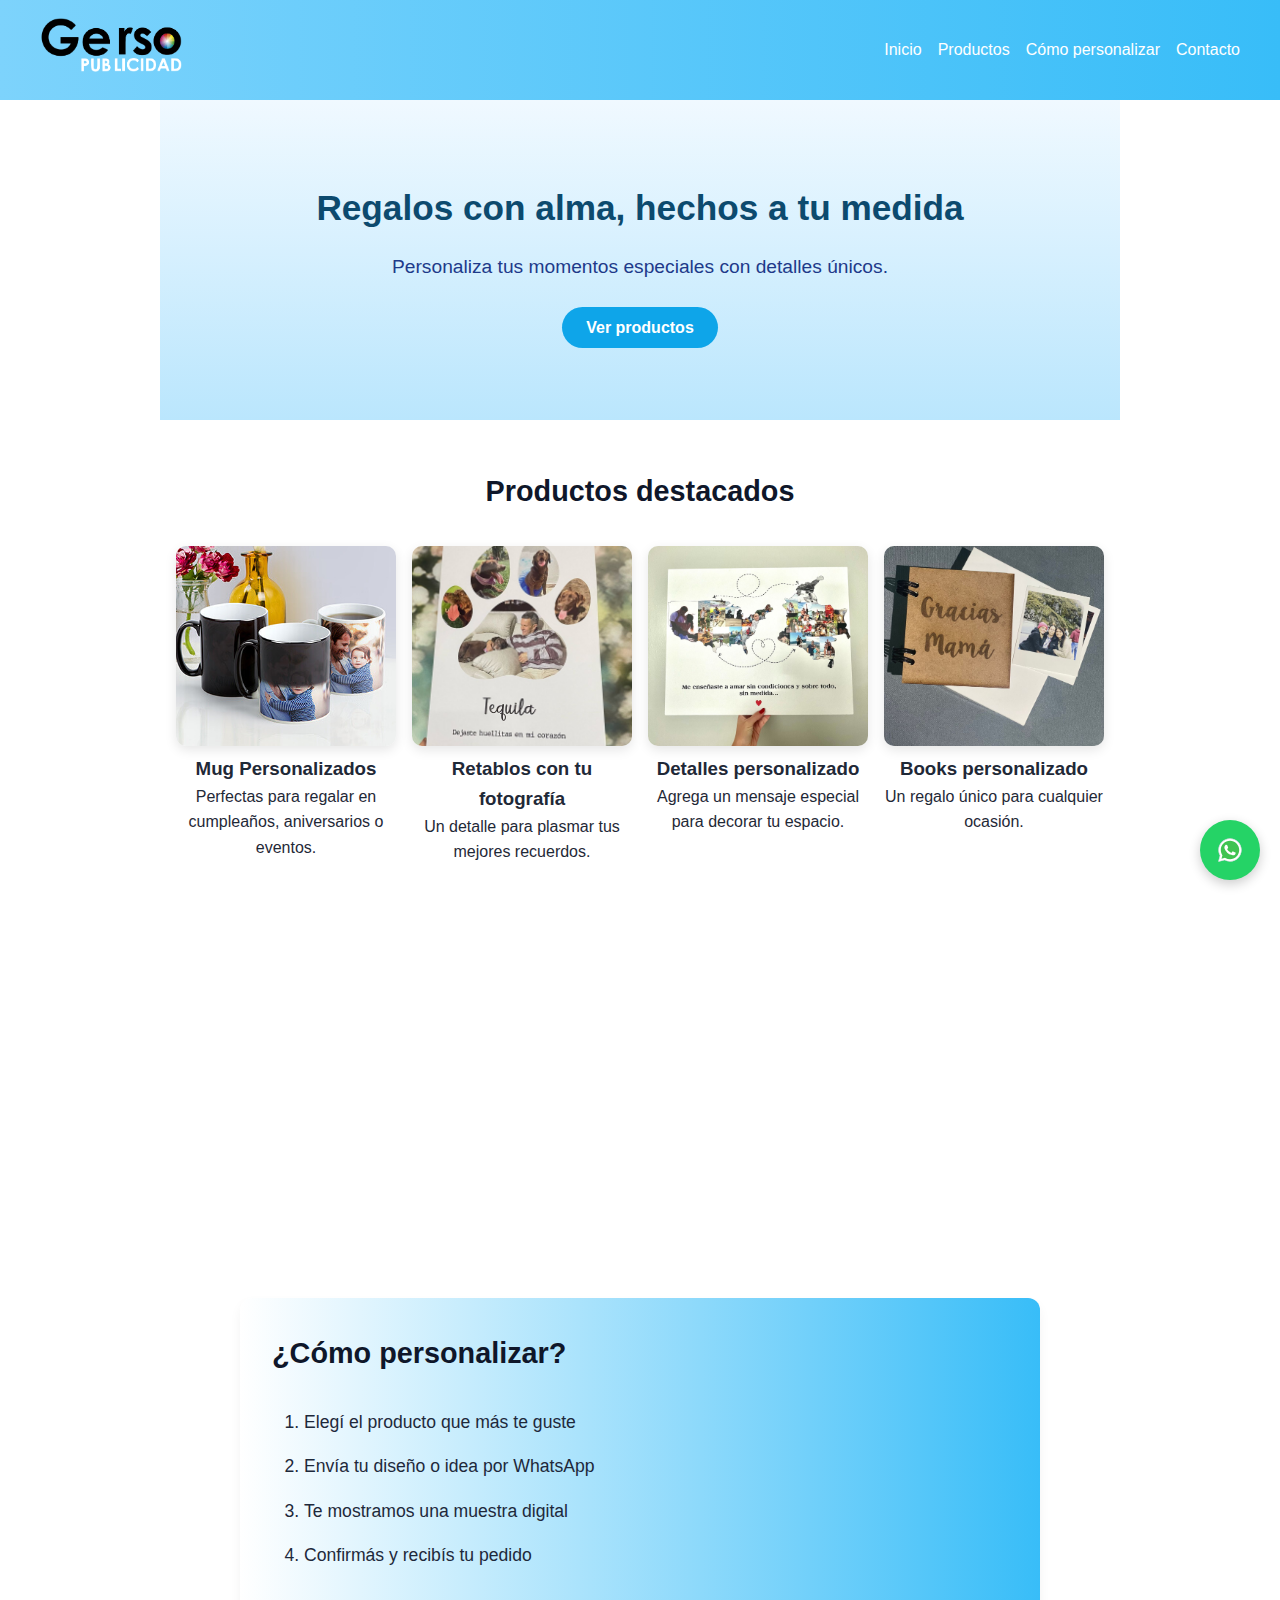
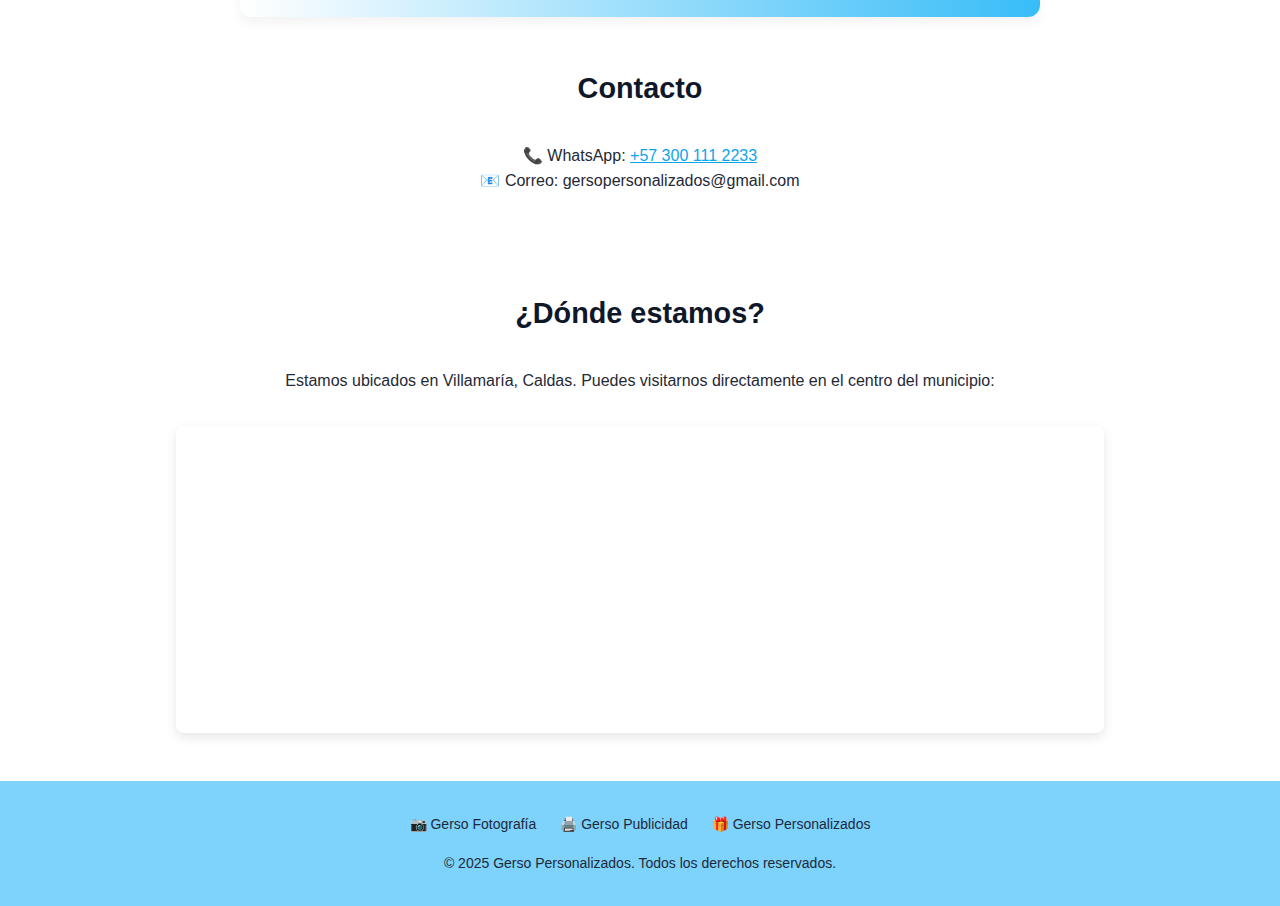
<file: personalizados/Index.html>
<!DOCTYPE html>
<html lang="es">

<head>
  <meta charset="UTF-8" />
  <meta name="viewport" content="width=device-width, initial-scale=1.0" />
  <title>Gerso Personalizados</title>
  <link rel="stylesheet" href="style.css?v=2">
<script src="scripts.js?v=2"></script>

</head>

<body>
  <!-- Encabezado con logo y navegación -->
  <header>
    <div class="navbar">
      <div class="logo-container">
        <img src="images/logo.PNG" alt="Logo Gerso" />
      </div>
      <nav>
        <a href="#inicio">Inicio</a>
        <a href="#productos">Productos</a>
        <a href="#como">Cómo personalizar</a>
        <a href="#contacto">Contacto</a>
      </nav>
    </div>
  </header>

  <!-- Sección principal de bienvenida -->
  <section class="hero" id="inicio">
    <div class="hero-content">
      <h2>Regalos con alma, hechos a tu medida</h2>
      <p>Personaliza tus momentos especiales con detalles únicos.</p>
      <a href="#productos" class="btn">Ver productos</a>
    </div>
  </section>

  <!-- Galería de productos destacados -->
  <section id="productos">
    <h2 class="reveal">Productos destacados</h2>
    <div class="galeria">
      <div class="producto reveal">
        <a href="#detalle-mugs" id="mug-personalizado">
          <img src="images/mugmagico.jpg" alt="Taza personalizada" />
        </a>
        <h3>Mug Personalizados</h3>
        <p>Perfectas para regalar en cumpleaños, aniversarios o eventos.</p>
      </div>
      <div class="producto reveal">
        <a href="#detalle-retablos" id="retablo-personalizado">
          <img src="images/retabloMascota.jpg" alt="Retablo personalizado" />
        </a>
        <h3>Retablos con tu fotografía</h3>
        <p>Un detalle para plasmar tus mejores recuerdos.</p>
      </div>
      <div class="producto reveal">
        <a href="#detalle-cuadros" id="cuadro-personalizado">
          <img src="images/cuadroDistancia.jpg" alt="Cuadro personalizado" />
        </a>
        <h3>Detalles personalizado</h3>
        <p>Agrega un mensaje especial para decorar tu espacio.</p>
      </div>
      <div class="producto reveal">
        <a href="#detalle-books" id="book-personalizado">
          <img src="images/minibook.jpg" alt="Mini Book personalizado" />
        </a>
        <h3>Books personalizado</h3>
        <p>Un regalo único para cualquier ocasión.</p>
      </div>
    </div>
  </section>

  <!-- Detalle de mugs -->
  <section id="detalle-mugs" class="detalle-producto oculto">
    <h2>Tipos de mugs personalizados</h2>
    <div class="galeria-detalle">
      <div class="item">
        <img src="images/mugsencillo.jpg" alt="Mug clásico" />
        <h3>Mug clásico</h3>
        <p>La opción tradicional, ideal para el día a día con tu diseño favorito.</p>
        <p class="precio">$15.000</p>
      </div>
      <div class="item">
        <img src="images/mugmagico.jpg" alt="Mug mágico" />
        <h3>Mug mágico</h3>
        <p>Cambia de color al contacto con líquido caliente. ¡Sorpresa total!</p>
        <p class="precio">$25.000</p>
      </div>
      <div class="item">
        <img src="images/mugcorazon.jpg" alt="Mug oreja corazón" />
        <h3>Mug con oreja de corazón</h3>
        <p>Perfecto para regalar a alguien especial. Diseño con toque romántico.</p>
        <p class="precio">$18.000</p>
      </div>
    </div>
  </section>

  <!-- Detalle de retablos -->
  <section id="detalle-retablos" class="detalle-producto oculto">
    <h2>Tamaños de retablos disponibles</h2>
    <div class="galeria-detalle">
      <div class="item"><img src="images/retabloMascota.jpg" alt="Retablo 10x15 cm"><h3>20X30 cm</h3><p class="precio">$30.000</p></div>
      <div class="item"><img src="images/retabloMascota.jpg" alt="Retablo 13x18 cm"><h3>30x45 cm</h3><p class="precio">$50.000</p></div>
      <div class="item"><img src="images/retabloMascota.jpg" alt="Retablo 15x20 cm"><h3>40x60 cm</h3><p class="precio">$65.000</p></div>
      <div class="item"><img src="images/retabloMascota.jpg" alt="Retablo 20x30 cm"><h3>50x70 cm</h3><p class="precio">$80.000</p></div>
    </div>
  </section>

  <!-- Detalle de cuadros -->
  <section id="detalle-cuadros" class="detalle-producto oculto">
    <h2>Tipos de detalles personalizados</h2>
    <div class="galeria-detalle">
      <div class="item"><img src="images/cuadroDistancia.jpg" alt="Cuadro 20x30"><h3>20x30 cm</h3><p class="precio">$--</p></div>
      <div class="item"><img src="images/rompecabezas.jpg" alt="Cuadro 30x40"><h3>20x30 cm</h3><p class="precio">$--</p></div>
      <div class="item"><img src="images/baseFotos.jpg" alt="Cuadro 50x70"><h3>50x70 cm</h3><p class="precio">$--</p></div>
    </div>
  </section>

  <!-- Detalle de books -->
  <section id="detalle-books" class="detalle-producto oculto">
    <h2>Tipos de Books personalizados</h2>
    <div class="galeria-detalle">
      <div class="item"><img src="images/minibook.jpg" alt="Mini Book"><h3>Mini Book</h3><p class="precio">$--</p></div>
      <div class="item"><img src="images/minibook.jpg" alt="Book 15x20"><h3>15x20 cm</h3><p class="precio">$--</p></div>
      <div class="item"><img src="images/book30x45.jpg" alt="Book 30x45"><h3>30x45 cm</h3><p class="precio">$--</p></div>
    </div>
  </section>

  <!-- Ocasiones recomendadas -->
  <section id="ocasiones" class="franja-ocasiones reveal">
    <h2>Ideal para toda ocasión</h2>
    <ul>
      <li>🎉 Cumpleaños</li>
      <li>💑 Aniversarios</li>
      <li>👶 Baby showers</li>
      <li>👨‍👩‍👧‍👦 Familia</li>
      <li>🏢 Empresas</li>
      <li>🎓 Graduaciones</li>
      <li>🎁 Fechas especiales</li>
    </ul>
  </section>

  <!-- Instrucciones de personalización -->
  <section id="como">
    <h2>¿Cómo personalizar?</h2>
    <ol>
      <li>Elegí el producto que más te guste</li>
      <li>Envía tu diseño o idea por WhatsApp</li>
      <li>Te mostramos una muestra digital</li>
      <li>Confirmás y recibís tu pedido</li>
    </ol>
  </section>

  <!-- Información de contacto -->
  <section id="contacto">
    <h2>Contacto</h2>
    <p>📞 WhatsApp: <a href="https://wa.me/573001112233">+57 300 111 2233</a></p>
    <p>📧 Correo: gersopersonalizados@gmail.com</p>
  </section>

  <!-- Mapa de ubicación -->
  <section id="ubicacion">
    <h2>¿Dónde estamos?</h2>
    <p>Estamos ubicados en Villamaría, Caldas. Puedes visitarnos directamente en el centro del municipio:</p>
    <div class="mapa-container">
      <iframe src="https://www.google.com/maps/embed?pb=!1m18..." width="100%" height="300" style="border:0;" allowfullscreen="" loading="lazy" referrerpolicy="no-referrer-when-downgrade"></iframe>
    </div>
  </section>

  <!-- Pie de página con enlaces -->
  <footer>
    <div class="footer-links">
      <a href="../index.html">📷 Gerso Fotografía</a>
      <a href="../publicidad/Index.html">🖨️ Gerso Publicidad</a>
      <a href="#">🎁 Gerso Personalizados</a>
    </div>
    <p>&copy; 2025 Gerso Personalizados. Todos los derechos reservados.</p>
  </footer>

  <!-- Script principal -->
  <script src="scripts.js"></script>

  <!-- Botón flotante de WhatsApp -->
  <a href="https://api.whatsapp.com/send/?phone=573245620084&text&type=phone_number&app_absent=0" class="btn-whatsapp" target="_blank" aria-label="WhatsApp">
    <img src="../images/WhatsappIcon.svg" alt="WhatsApp" />
  </a>
</body>

</html>
</file>
<file: personalizados/style.css>
/* ============================================
   Personalizados - Estilos base (limpio sin formulario)
   ============================================ */

/* Reset y base */
* {
  box-sizing: border-box;
  margin: 0;
  padding: 0;
}

body {
  font-family: 'Segoe UI', Tahoma, Geneva, Verdana, sans-serif;
  background-color: #ffffff;
  color: #1f2937;
  scroll-behavior: smooth;
  line-height: 1.6;
}

/* Header y navegación */
header {
  background: linear-gradient(to right, #7dd3fc, #38bdf8);
  color: #fff;
  padding: 1rem;
  animation: fadeIn 1s ease-in-out;
}

.navbar {
  display: flex;
  align-items: center;
  justify-content: space-between;
  flex-wrap: wrap;
  max-width: 1200px;
  margin: auto;
}

.logo-container img {
  max-height: 60px;
  height: auto;
  width: auto;
  animation: slideInLeft 1s ease-out;
}

nav {
  display: flex;
  gap: 1rem;
  flex-wrap: wrap;
}

nav a {
  color: #ffffff;
  text-decoration: none;
  font-weight: 500;
  transition: color 0.3s ease;
}

nav a:hover {
  color: #f0f9ff;
}

/* Hero */
.hero {
  background: linear-gradient(to bottom, #f0f9ff, #bae6fd);
  color: #1f2937;
  padding: 5rem 1rem;
  text-align: center;
  animation: fadeUp 1s ease-in-out;
}

.hero h2 {
  font-size: 2.2rem;
  margin-bottom: 1rem;
  color: #0c4a6e;
}

.hero p {
  font-size: 1.2rem;
  margin-bottom: 2rem;
  color: #1e3a8a;
}

.btn {
  background-color: #0ea5e9;
  color: #ffffff;
  padding: 0.75rem 1.5rem;
  border-radius: 999px;
  text-decoration: none;
  font-weight: 600;
  transition: background-color 0.3s ease;
}

.btn:hover {
  background-color: #0369a1;
}

/* Secciones */
section {
  padding: 3rem 1rem;
  max-width: 960px;
  margin: auto;
  text-align: center;
}

h2 {
  color: #0f172a;
  font-size: 1.8rem;
  margin-bottom: 2rem;
}

/* Galería */
.servicios-grid,
.galeria {
  display: grid;
  gap: 1rem;
  grid-template-columns: repeat(auto-fit, minmax(200px, 1fr));
}

.servicio img,
.galeria img {
  width: 100%;
  height: 200px;
  object-fit: cover;
  border-radius: 10px;
  box-shadow: 0 4px 12px rgba(0, 0, 0, 0.1);
  transition: transform 0.3s ease, opacity 0.3s ease;
}

.galeria img:hover {
  transform: scale(1.03);
  opacity: 0.95;
}

.servicio h3 {
  margin-top: 0.5rem;
  font-size: 1.1rem;
  color: #0c4a6e;
}

/* Lista ordenada */
ol {
  text-align: left;
  margin-top: 1rem;
  padding-left: 2rem;
  color: #1e293b;
  font-weight: 500;
}

ol li {
  margin-bottom: 0.75rem;
}

/* Contacto */
#contacto a {
  color: #0ea5e9;
  text-decoration: underline;
  font-weight: 500;
}

.mapa-container {
  margin-top: 2rem;
  border-radius: 8px;
  overflow: hidden;
  box-shadow: 0 4px 12px rgba(0, 0, 0, 0.1);
}

/* Footer visual con enlaces */
footer {
  background-color: #7dd3fc;
  text-align: center;
  padding: 2rem 1rem;
  font-size: 0.875rem;
  color: #1f2937;
  display: flex;
  flex-direction: column;
  align-items: center;
  gap: 1rem;
}

.footer-links {
  display: flex;
  gap: 1.5rem;
  flex-wrap: wrap;
  justify-content: center;
  font-weight: 500;
}

.footer-links a {
  color: #1e293b;
  text-decoration: none;
  transition: color 0.3s ease;
}

.footer-links a:hover {
  color: #0369a1;
}

/* WhatsApp flotante */
.btn-whatsapp {
  position: fixed;
  bottom: 20px;
  right: 20px;
  background-color: #25d366;
  padding: 0.8rem;
  border-radius: 50%;
  box-shadow: 0 4px 12px rgba(0, 0, 0, 0.2);
  z-index: 1000;
  display: flex;
  align-items: center;
  justify-content: center;
  transition: transform 0.2s ease;
  width: 60px;
  height: 60px;
}

.btn-whatsapp:hover {
  transform: scale(1.1);
}

.btn-whatsapp img {
  width: 28px;
  height: 28px;
}

@media (max-width: 768px) {
  .navbar {
    flex-direction: column;
    align-items: center;
  }

  nav {
    justify-content: center;
    margin-top: 1rem;
  }
}

/* Animaciones */
@keyframes fadeIn {
  from {
    opacity: 0;
    transform: translateY(-10px);
  }
  to {
    opacity: 1;
    transform: translateY(0);
  }
}

@keyframes slideInLeft {
  from {
    opacity: 0;
    transform: translateX(-30px);
  }
  to {
    opacity: 1;
    transform: translateX(0);
  }
}

@keyframes fadeUp {
  from {
    opacity: 0;
    transform: translateY(30px);
  }
  to {
    opacity: 1;
    transform: translateY(0);
  }
}

.reveal {
  opacity: 0;
  transform: translateY(20px);
  transition: all 0.6s ease;
}

.reveal.visible {
  opacity: 1;
  transform: translateY(0);
}

.detalle-producto {
  padding: 3rem 1rem;
  background-color: #f1f5f9;
  margin-top: 2rem;
  text-align: center;
}

.detalle-producto h2 {
  margin-bottom: 2rem;
  font-size: 1.8rem;
  color: #1e3a8a;
}

.galeria-detalle {
  display: flex;
  flex-wrap: wrap;
  justify-content: center;
  gap: 2rem;
}

.galeria-detalle .item {
  max-width: 280px;
}

.galeria-detalle img {
  width: 100%;
  border-radius: 10px;
  box-shadow: 0 6px 14px rgba(0, 0, 0, 0.08);
}

.galeria-detalle .precio {
  margin-top: 0.5rem;
  font-weight: bold;
  color: #0c4a6e;
  background-color: #e0f2fe;
  padding: 0.5rem;
  border-radius: 8px;
  display: inline-block;
  font-size: 1rem;
}

.oculto {
  display: none;
}

/* Botón de volver arriba */
.btn-scroll-top {
  position: fixed;
  left: 20px;
  bottom: 20px;
  background-color: #2563eb;
  color: white;
  border: none;
  padding: 0.75rem 1rem;
  border-radius: 50px;
  font-size: 1rem;
  cursor: pointer;
  box-shadow: 0 4px 10px rgba(0, 0, 0, 0.2);
  transition: background-color 0.3s ease, transform 0.3s ease;
  z-index: 1000;
}

.btn-scroll-top:hover {
  background-color: #1e40af;
  transform: scale(1.05);
}

.fade-in {
  animation: fadeInUp 0.6s ease;
}

@keyframes fadeInUp {
  from {
    opacity: 0;
    transform: translateY(30px);
  }
  to {
    opacity: 1;
    transform: translateY(0);
  }
}

.seccion-como {
  background: linear-gradient(to right, #ffffff, #38bdf8);
  border-radius: 12px;
  padding: 2rem;
  margin-top: 2rem;
  box-shadow: 0 6px 12px rgba(0, 0, 0, 0.05);
  text-align: left;
  max-width: 800px;
  margin-left: auto;
  margin-right: auto;
}

.seccion-como ol {
  padding-left: 2rem;
}

.seccion-como li {
  margin-bottom: 1rem;
  font-size: 1.1rem;
  color: #1e293b;
}
</file>
